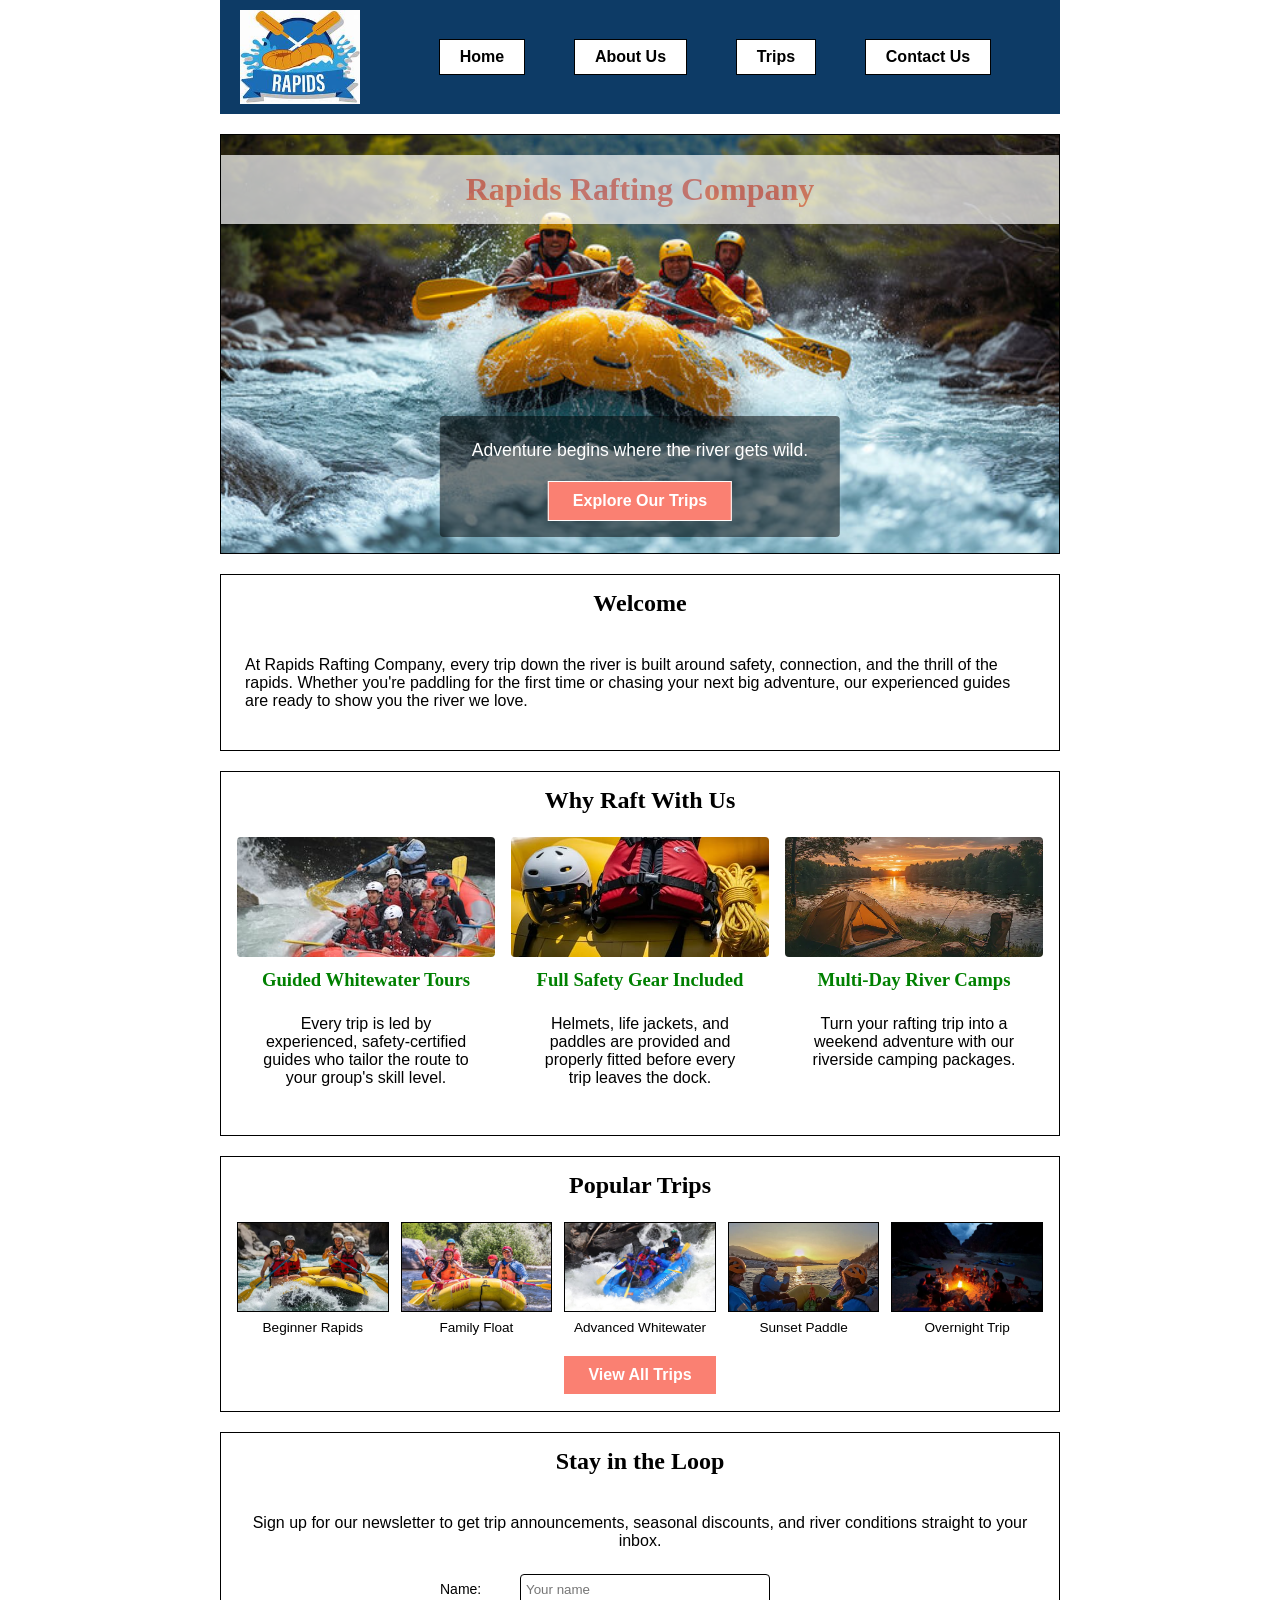
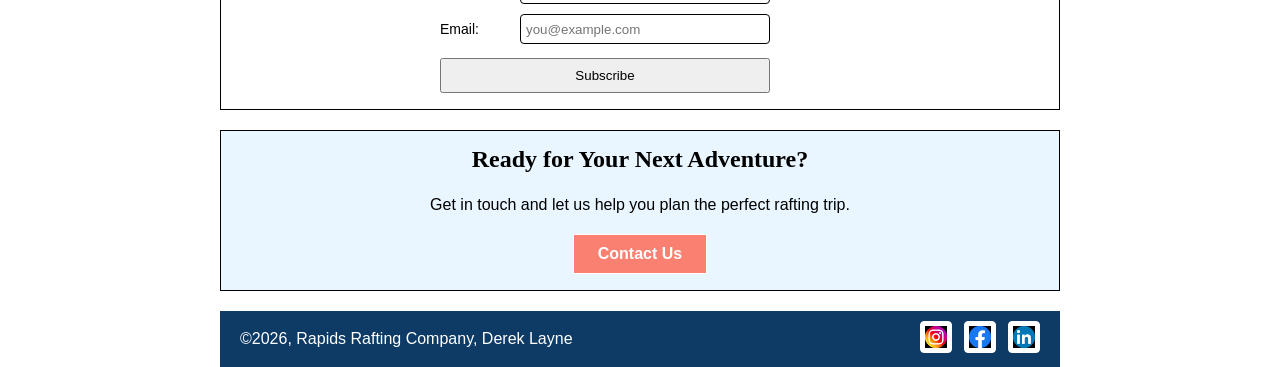
<file: wwr/Index.html>
<!DOCTYPE html>
<html lang="en">

<head>
    <meta charset="UTF-8">
    <meta name="viewport" content="width=device-width, initial-scale=1.0">
    <meta name="description"
      content="Home page for Rapids Rafting Company, showcasing our trips and adventures.">
    <meta name="author" content="Derek Layne Santos de Oliveira">
    <title>Rapids Rafting Company</title>
    <link rel="stylesheet" href="styles/rafting.css">
</head>

<body>
    <header>
        <img src="images/rapids-logo.jpeg" alt="Water rafting logo">
        <nav>
            <ul>
                <li><a href="index.html">Home</a></li>
                <li><a href="about.html">About Us</a></li>
                <li><a href="trips.html">Trips</a></li>
                <li><a href="contact.html">Contact Us</a></li>
            </ul>
        </nav>
    </header>

    <main>
        <div class="hero">
            <img src="images/hero-image.jpg" alt="Rafters navigating whitewater rapids">

            <h1>Rapids Rafting Company</h1>

            <div class="hero-cta">
                <p>Adventure begins where the river gets wild.</p>
                <a href="trips.html" class="btn-primary">Explore Our Trips</a>
            </div>
        </div>

        <section class="welcome">
            <h2>Welcome</h2>
            <p>At Rapids Rafting Company, every trip down the river is built around safety,
                connection, and the thrill of the rapids. Whether you're paddling for the first
                time or chasing your next big adventure, our experienced guides are ready to show
                you the river we love.</p>
        </section>

        <section class="features">
            <h2>Why Raft With Us</h2>
            <div class="features-grid">
                <div class="feature">
                    <img src="images/offer-guided-tours.jpg"
                      alt="Guide leading a rafting group through rapids">
                    <h3>Guided Whitewater Tours</h3>
                    <p>Every trip is led by experienced, safety-certified guides who tailor the
                        route to your group's skill level.</p>
                </div>
                <div class="feature">
                    <img src="images/offer-gear.jpg"
                      alt="Rafting helmets and life jackets laid out on the riverbank">
                    <h3>Full Safety Gear Included</h3>
                    <p>Helmets, life jackets, and paddles are provided and properly fitted before
                        every trip leaves the dock.</p>
                </div>
                <div class="feature">
                    <img src="images/offer-camping.webp" alt="Riverside campsite at sunset">
                    <h3>Multi-Day River Camps</h3>
                    <p>Turn your rafting trip into a weekend adventure with our riverside camping
                        packages.</p>
                </div>
            </div>
        </section>

        <section class="trips-preview">
            <h2>Popular Trips</h2>
            <div class="gallery">
                <figure>
                    <img src="images/trip-beginner.jpg" alt="Beginner rafting trip on calm rapids">
                    <figcaption>Beginner Rapids</figcaption>
                </figure>
                <figure>
                    <img src="images/trip-family.jpg"
                      alt="Family rafting a gentle stretch of river">
                    <figcaption>Family Float</figcaption>
                </figure>
                <figure>
                    <img src="images/trip-whitewater.jpg"
                      alt="Rafters tackling advanced whitewater">
                    <figcaption>Advanced Whitewater</figcaption>
                </figure>
                <figure>
                    <img src="images/trip-sunset.jpg" alt="Sunset rafting trip">
                    <figcaption>Sunset Paddle</figcaption>
                </figure>
                <figure>
                    <img src="images/trip-overnight.jpg" alt="Overnight camping rafting trip">
                    <figcaption>Overnight Trip</figcaption>
                </figure>
            </div>
            <a href="trips.html" class="btn-primary">View All Trips</a>
        </section>

        <section class="newsletter-signup">
            <h2>Stay in the Loop</h2>
            <p>Sign up for our newsletter to get trip announcements, seasonal discounts, and
                river conditions straight to your inbox.</p>
            <form class="newsletter-form">
                <label for="newsletter-name">Name:</label>
                <input type="text" id="newsletter-name" name="name" placeholder="Your name"
                  required>

                <label for="newsletter-email">Email:</label>
                <input type="email" id="newsletter-email" name="email" placeholder="you@example.com"
                  required>

                <button type="submit">Subscribe</button>
            </form>
        </section>

        <section class="cta-banner">
            <h2>Ready for Your Next Adventure?</h2>
            <p>Get in touch and let us help you plan the perfect rafting trip.</p>
            <a href="contact.html" class="btn-primary">Contact Us</a>
        </section>
    </main>

    <footer>
        <p>©2026, Rapids Rafting Company, Derek Layne</p>

        <nav class="socialmedia">
            <a href="https://www.instagram.com/">
                <img src="images/instagram-circle.jpg" alt="Instagram icon">
            </a>

            <a href="https://www.facebook.com/">
                <img src="images/facebook-circle.jpg" alt="Faceboook icon">
            </a>
            <a href="https://br.linkedin.com/">
                <img src="images/linkedin-circle.jpg" alt="Linkedin icon">
            </a>
        </nav>
    </footer>
</body>

</html>
</file>
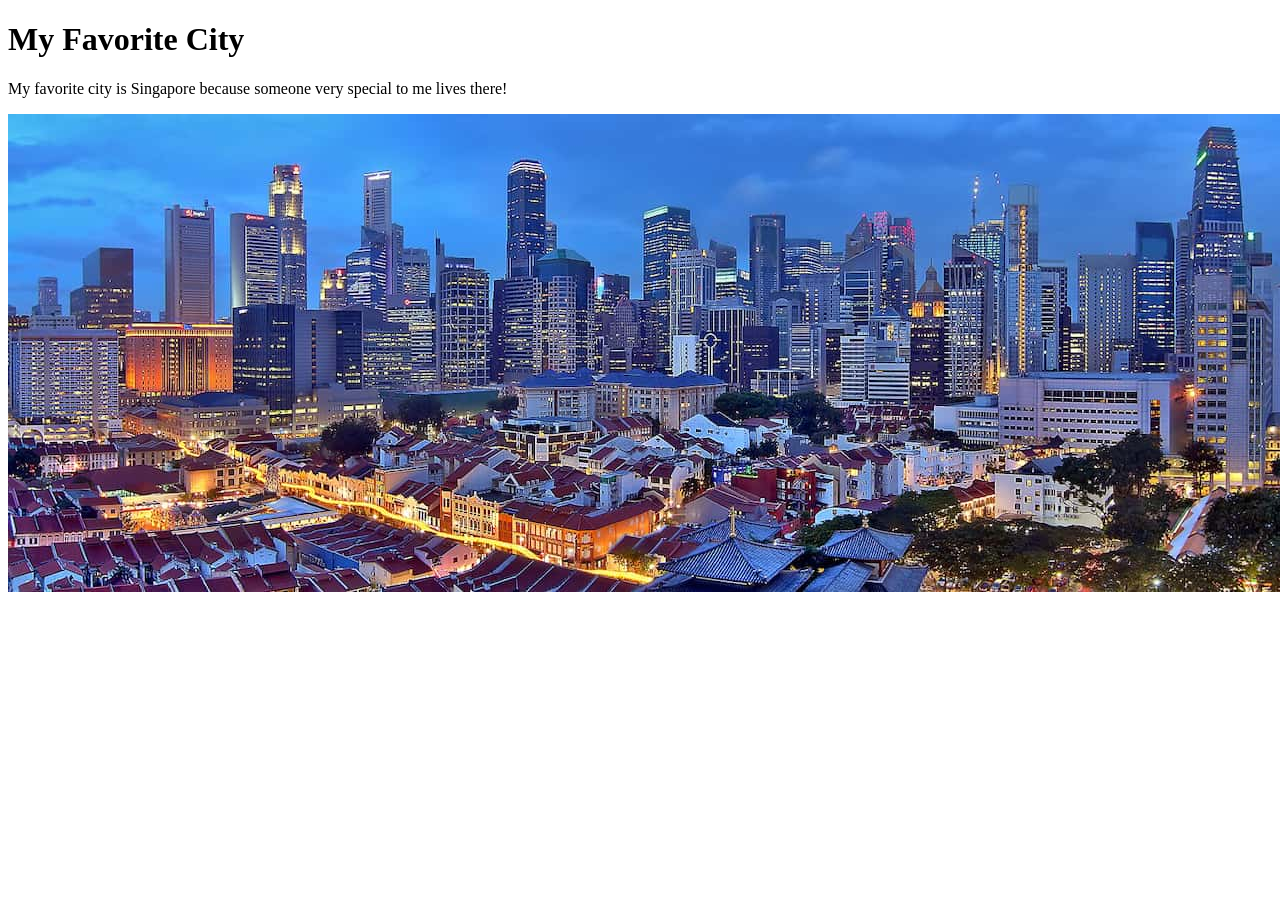
<file: week01/favorite-city.html>
<!DOCTYPE html> <!--If we type html:5 it kinda sets up the few first configurations for us-->
<html lang="en">

<head>
    <meta charset="UTF-8">
    <meta name="viewport" content="width=device-width, initial-scale=1.0">
    <title>My Favorite City</title>
</head>

<body>
    <h1>My Favorite City</h1>
    <p>My favorite city is Singapore because someone very special to me lives there!</p>
    <img src="images/singapore-skyline-resized.jpg" alt="Singapore Skyline" />
    <!--Width ="" you can resize the image by adding that-->
</body>

</html>
</file>
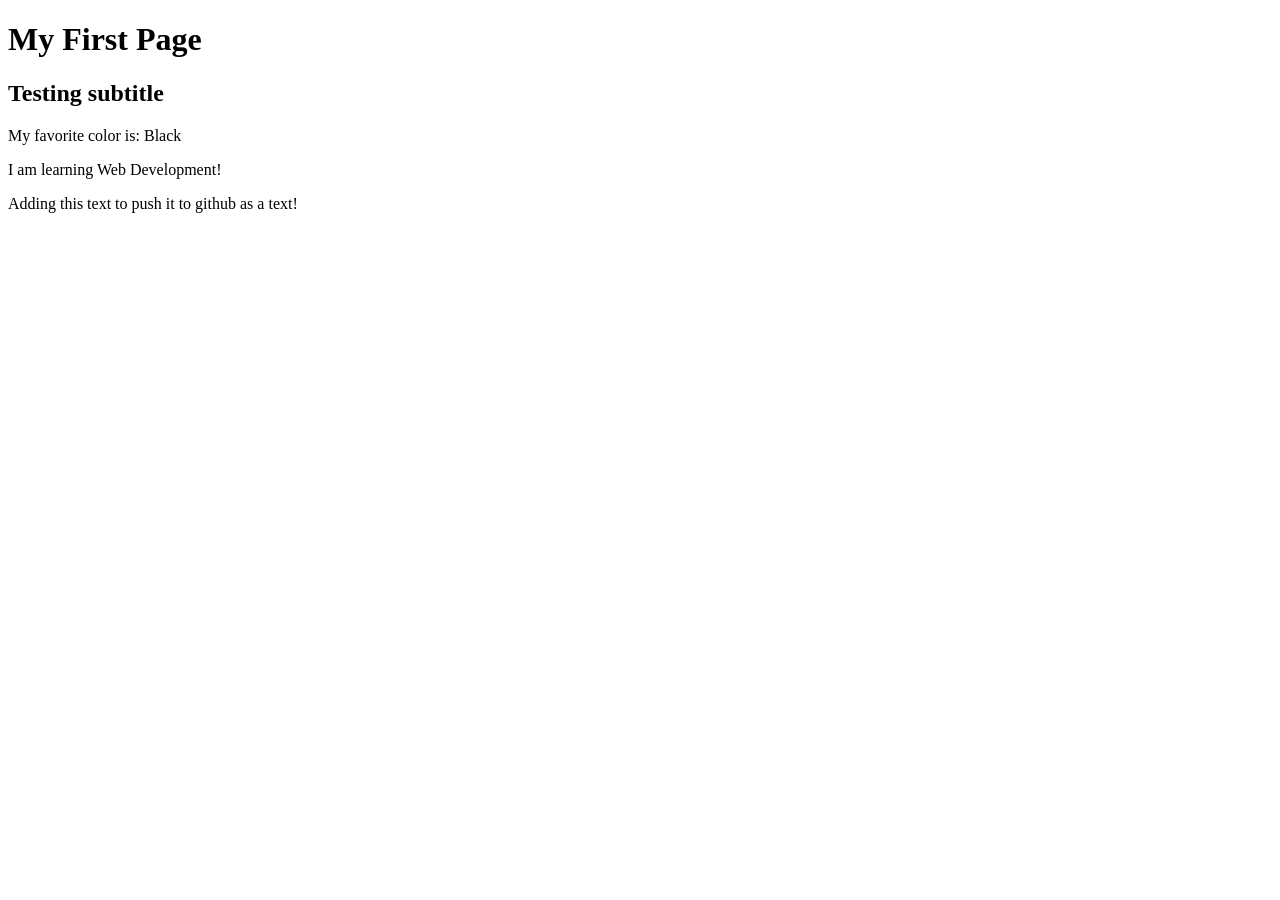
<file: week01/first-page.html>
<!DOCTYPE html> <!--Tells the browser that this documents uses HTML-->
<html lang="en">
<!--Start of the HTML document. Lang="en" defines that the page's language is english-->

<head> <!--Start of the settings sections of the page-->
    <meta charset="UTF-8">
    <!--It sets the character codification as UTF-8, allowing accents and special characters-->
    <meta name="viewport" content="width=device-width, initial-scale=1.0">
    <!--It makes the page correctly adapt to the screen size in phones, tables and computers-->
    <title>My First Page</title> <!--It defines the page title that shows up in the browser tab-->
</head> <!--End of the settings section of page-->

<body> <!--Start of the visible content of the page, the content itself-->
    <h1>My First Page</h1> <!--Main title of the page (Level 1, the most important one)-->
    <h2>Testing subtitle</h2> <!--Subtitle of the page (Level 2)-->
    <p>My favorite color is: Black </p> <!--Paragraph displaying the text about colors-->
    <p>I am learning Web Development!</p> <!--Another paragraph with a message-->
    <p>Adding this text to push it to github as a text!</p>
</body> <!--End of the visible content of the page-->

</html> <!--End of the HTML document-->
</file>
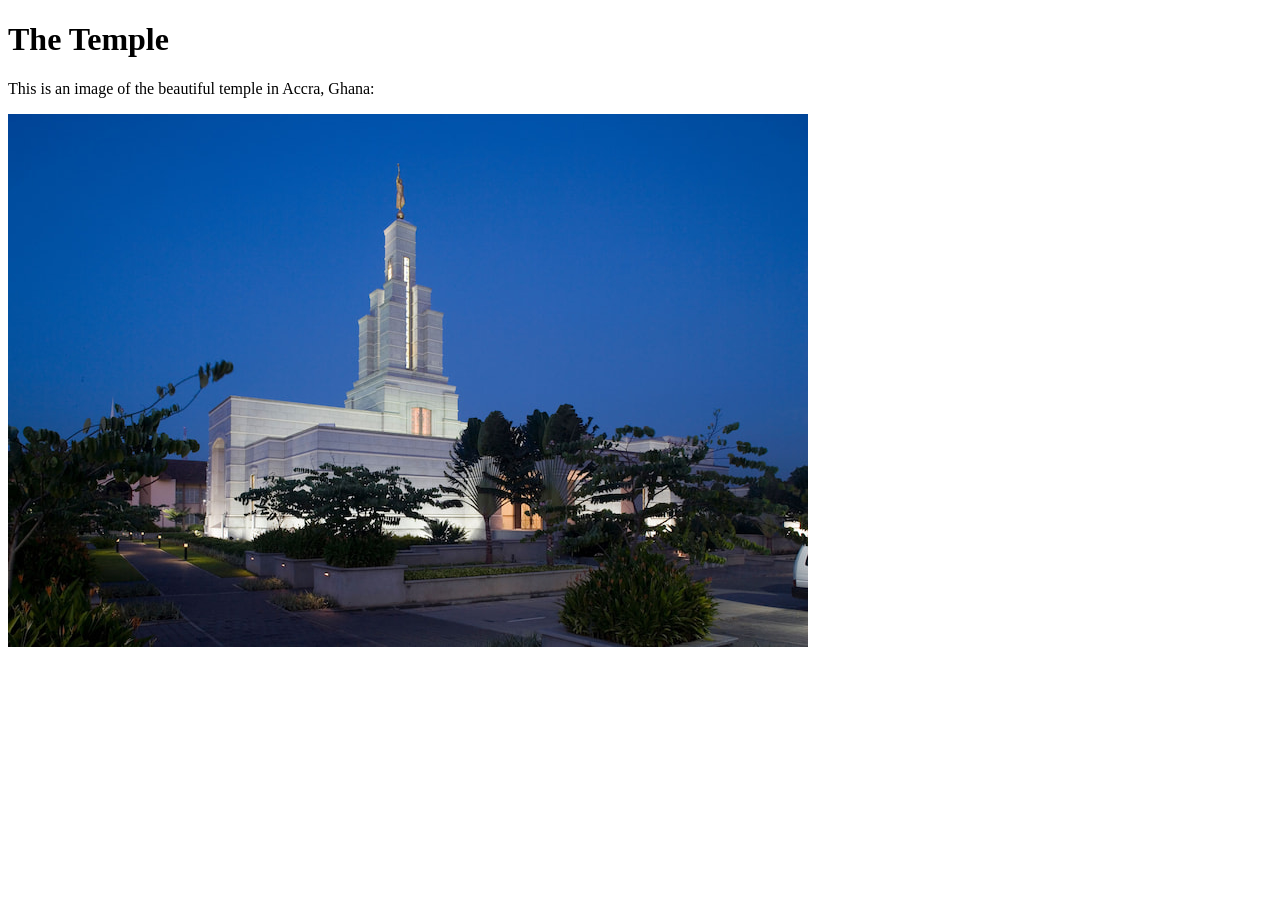
<file: week01/images-solution.html>
<!DOCTYPE html>
<html lang="en">
<head>
    <meta charset="UTF-8">
    <meta name="viewport" content="width=device-width, initial-scale=1.0">
    <title>Temple Image</title>
</head>
<body>
    <h1>The Temple</h1>
    <p>This is an image of the beautiful temple in Accra, Ghana:</p>
    <img src="images/temple-small.jpg" alt="The Accra Ghana Temple">
    
</body>
</html>
</file>
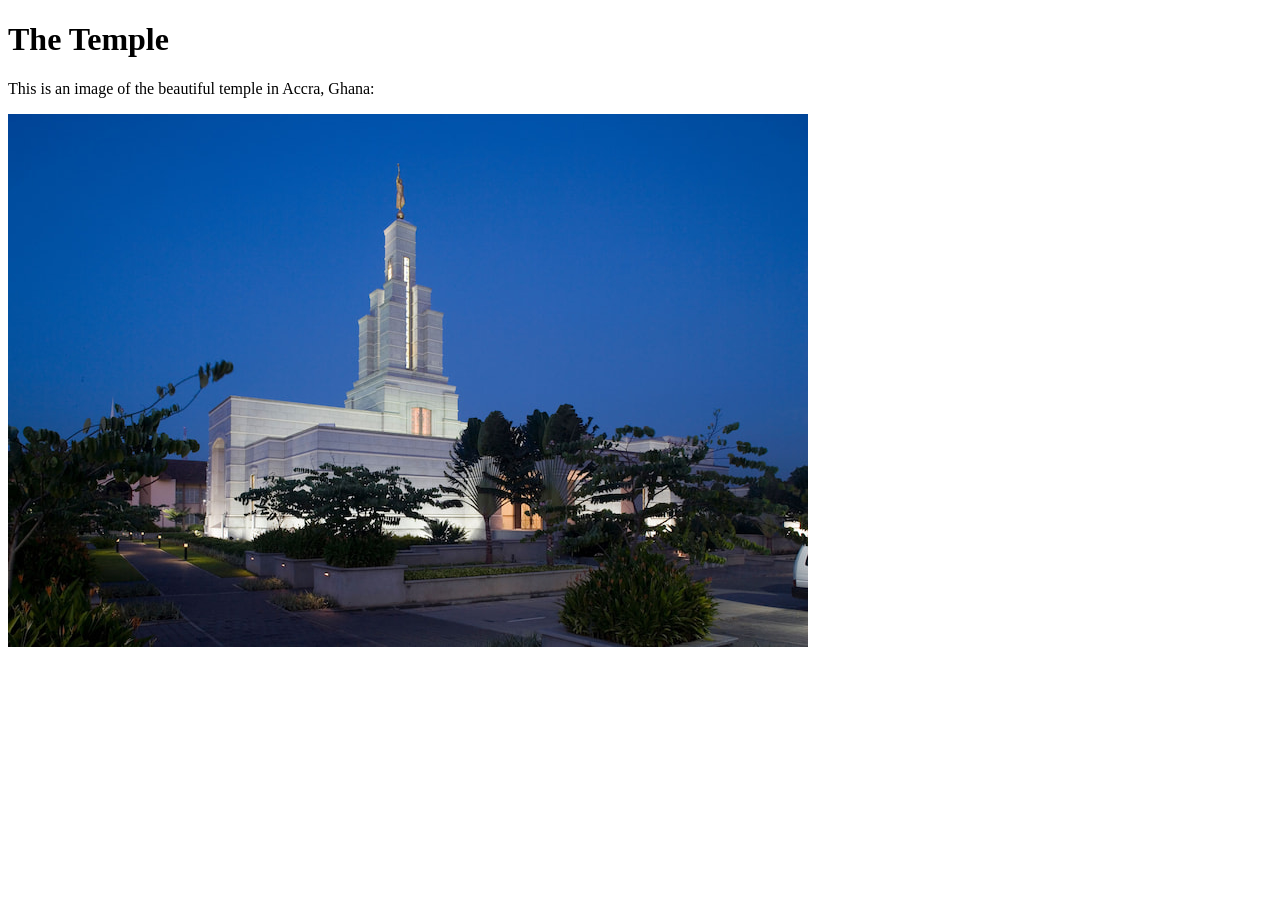
<file: week01/images.html>
<!DOCTYPE html>
<html lang="en">

<head>
    <meta charset="UTF-8">
    <meta name="viewport" content="width=device-width, initial-scale=1.0">
    <title>Temple Image</title>
</head>

<body>
    <h1>The Temple</h1>
    <p>This is an image of the beautiful temple in Accra, Ghana:</p>
    <img src="images/temple-small.jpg" alt="The Accra Ghana Temple">

</body>

</html>
</file>
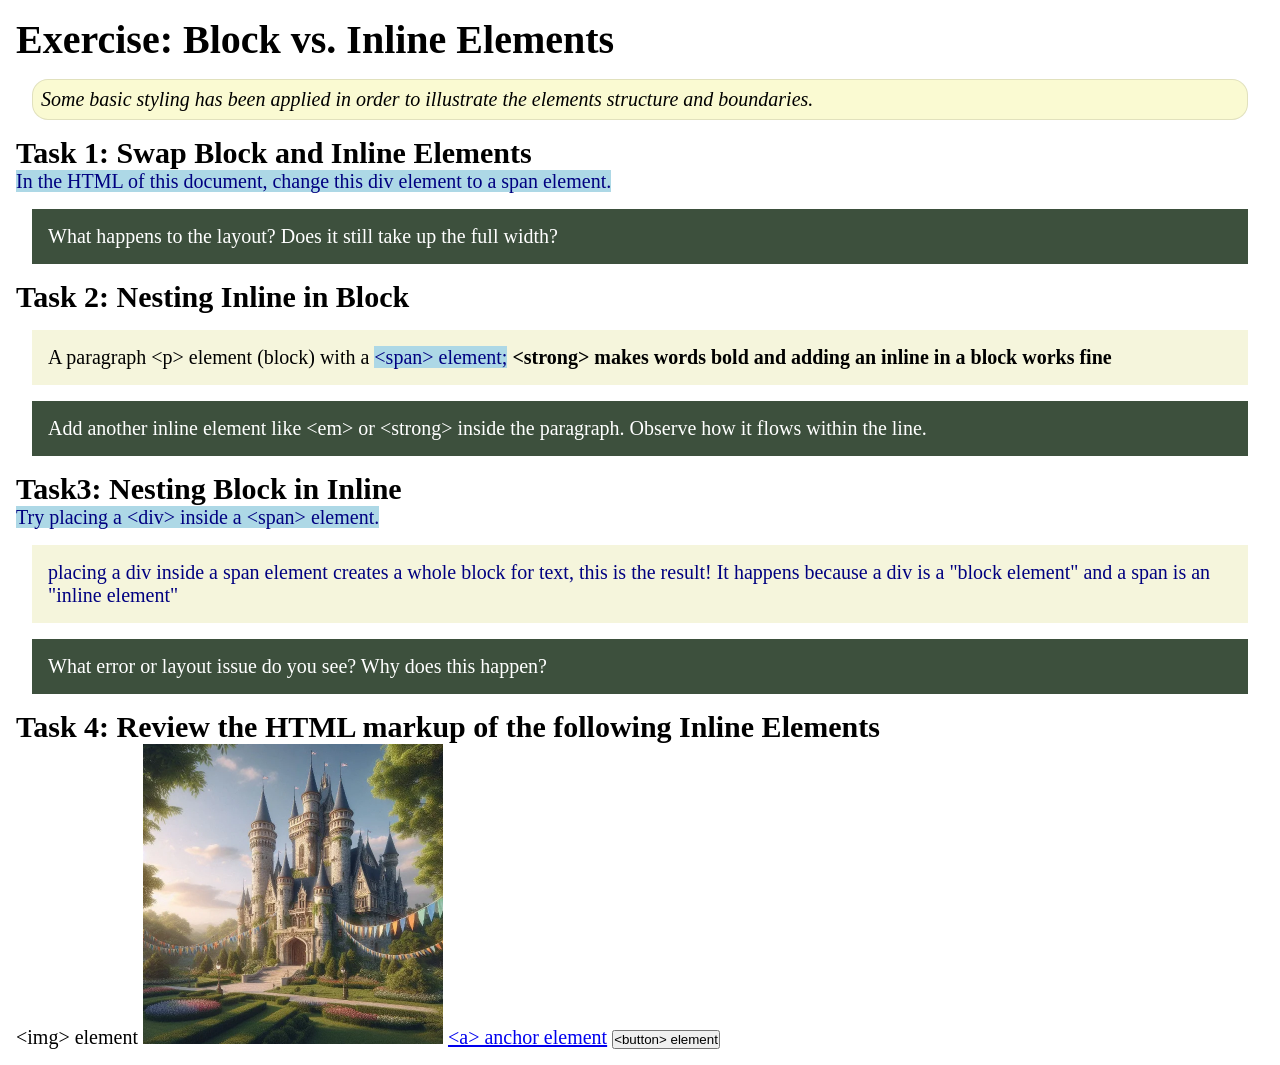
<file: week02/block-vs-inline.html>
<!DOCTYPE html>
<html lang="en">

<head>
    <meta charset="UTF-8">
    <meta name="viewport" content="width=device-width, initial-scale=1.0">
    <title>Exercise: Block vs. Inline Elements</title>
    <link rel="stylesheet" href="styles/block-vs-inline.css">
</head>

<body>
    <main>
        <h1>Exercise: Block vs. Inline Elements</h1>
        <p class="note">Some basic styling has been applied in order to illustrate the elements
            structure and
            boundaries.</p>

        <h2>Task 1: Swap Block and Inline Elements</h2>
        <span>In the HTML of this document, change this div element to a span element.</span>

        <p class="question">What happens to the layout? Does it still take up the full width?</p>

        <h2>Task 2: Nesting Inline in Block</h2>
        <p>A paragraph &lt;p&gt; element (block) with a <span>&lt;span&gt; element;</span>
            <strong>&lt;strong&gt; makes words bold and adding an inline in a block works
                fine</strong>
        </p>
        <p class="question">Add another inline element like &lt;em&gt; or &lt;strong&gt; inside the
            paragraph. Observe
            how it flows within the line.
        </p>

        <h2>Task3: Nesting Block in Inline</h2>
        <span>Try placing a &lt;div&gt; inside a &lt;span&gt; element.
            <div>
                placing a div inside a span element creates a whole block for text, this is the
                result! It happens because a div is a "block element" and a span is an "inline
                element"
            </div>
        </span>
        <p class="question">What error or layout issue do you see? Why does this happen?</p>


        <h2>Task 4: Review the HTML markup of the following Inline Elements</h2>
        &lt;img&gt; element
        <img src="images/castle.webp" alt="placeholder image (images are inline)" width="300"
          height="300">
        <a href="https://churchofjesuschrist.org">&lt;a&gt; anchor element</a>
        <button type="button">&lt;button&gt; element</button>
    </main>
</body>

</html>
</file>
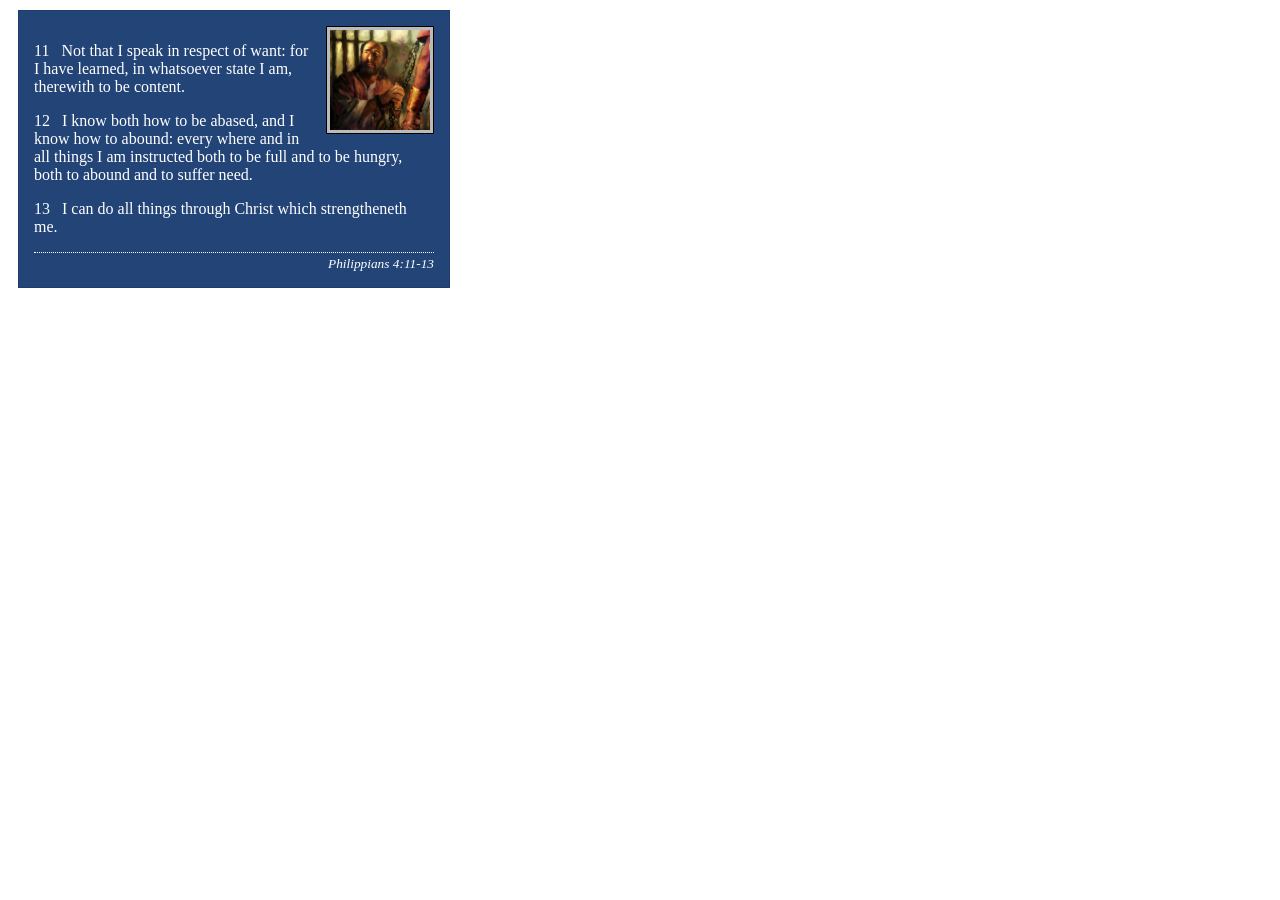
<file: week02/box-model-solution.html>
<!DOCTYPE html>
<html lang="en">
<head>
    <meta charset="UTF-8">
    <meta name="viewport" content="width=device-width, initial-scale=1.0">
    <title>Box Model Activity</title>
    <link rel="stylesheet" href="styles/box-model-solution.css">
</head>
<body>
    <main>
        <div class="callout">
            <img src="images/apostle-paul-imprisoned.webp" alt="Paul the Apostle - Imprisoned in Rome" width="200" height="200">
            <blockquote>
                <p>11 &nbsp; Not that I speak in respect of want: for I have learned, in whatsoever state I am, therewith to be content.</p>
                <p>12 &nbsp; I know both how to be abased, and I know how to abound: every where and in all things I am instructed both to be full and to be hungry, both to abound and to suffer need.</p>
                <p>13 &nbsp; I can do all things through Christ which strengtheneth me.</p>
            </blockquote>
            <cite>Philippians 4:11-13</cite>
        </div>
    </main>
</body>
</html>
</file>
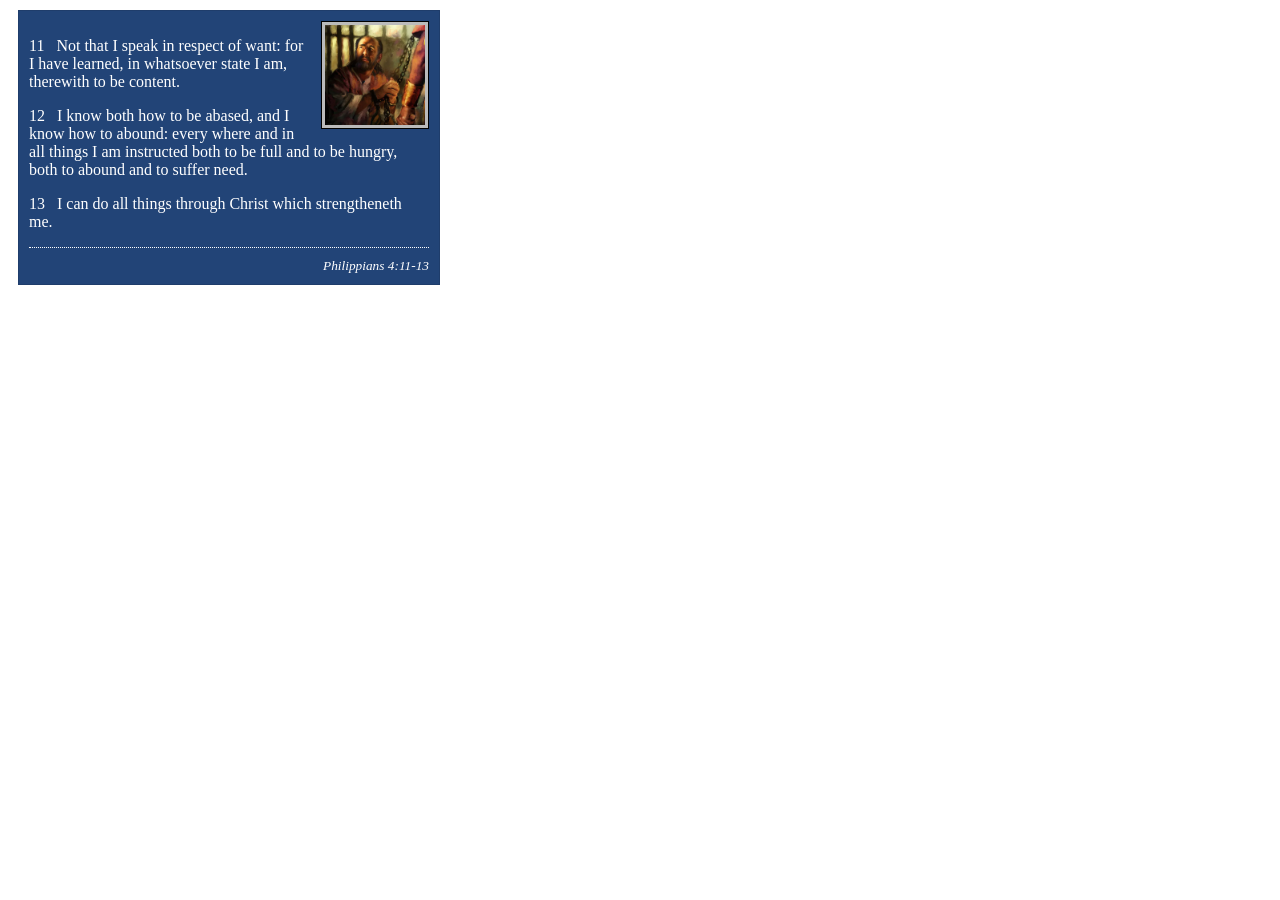
<file: week02/box-model.html>
<!DOCTYPE html>
<html lang="en">

<head>
    <meta charset="UTF-8">
    <meta name="viewport" content="width=device-width, initial-scale=1.0">
    <title>Box Model Activity</title>
    <link rel="stylesheet" href="styles/box-model.css">
</head>

<body>
    <main>
        <div class="callout">
            <img src="images/apostle-paul-imprisoned.webp"
              alt="Paul the Apostle - Imprisoned in Rome" width="200" height="200">
            <blockquote>
                <p>11 &nbsp; Not that I speak in respect of want: for I have learned, in whatsoever
                    state I am, therewith to be content.</p>
                <p>12 &nbsp; I know both how to be abased, and I know how to abound: every where and
                    in all things I am instructed both to be full and to be hungry, both to abound
                    and to suffer need.</p>
                <p>13 &nbsp; I can do all things through Christ which strengtheneth me.</p>
            </blockquote>
            <cite>Philippians 4:11-13</cite>
        </div>
    </main>
</body>

</html>
</file>
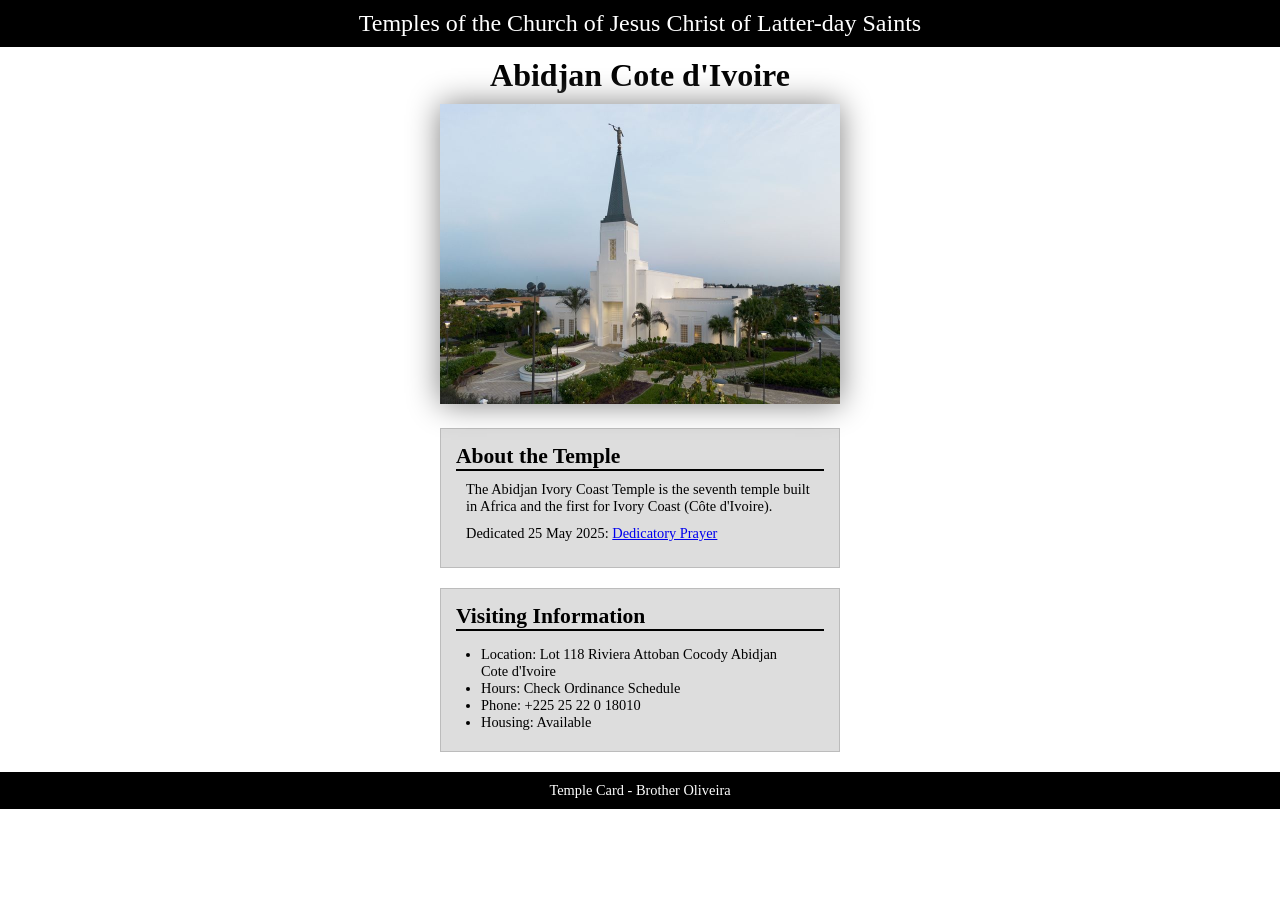
<file: week02/temple.html>
<!DOCTYPE html>
<html lang="en">

<head>
    <meta charset="UTF-8">
    <meta name="viewport" content="width=device-width, initial-scale=1.0">
    <title>Temple Card - Abidjan Cote d'Ivoire</title>
    <link rel="stylesheet" href="styles/temple.css">
</head>

<body>
    <header>
        <p>Temples of the Church of Jesus Christ of Latter-day Saints</p>
    </header>
    <main>
        <h1>Abidjan Cote d'Ivoire</h1>
        <picture>
            <img src="images/abidjan-ivory-coast.jpeg" alt="Abidjan Cote d'Ivoire Temple">
        </picture>
        <section>
            <h2>About the Temple</h2>
            <p>The Abidjan Ivory Coast Temple is the seventh temple built in Africa and the first
                for Ivory Coast (Côte
                d'Ivoire).</p>
            <p>Dedicated 25 May 2025: <a
                  href="https://www.churchofjesuschrist.org/temples/dedicatory-prayer/abidjan-ivory-coast-temple/2025-05-25?lang=eng"
                  target="_blank" rel="noopener noreferrer">Dedicatory Prayer</a></p>
        </section>
        <section>
            <h2>Visiting Information</h2>
            <ul>
                <li>Location: Lot 118 Riviera Attoban Cocody Abidjan Cote d'Ivoire</li>
                <li>Hours: Check Ordinance Schedule</li>
                <li>Phone: +225 25 22 0 18010</li>
                <li>Housing: Available</li>
            </ul>
        </section>
    </main>
    <footer>
        <p>Temple Card - Brother Oliveira</p>
    </footer>
</body>

</html>
</file>
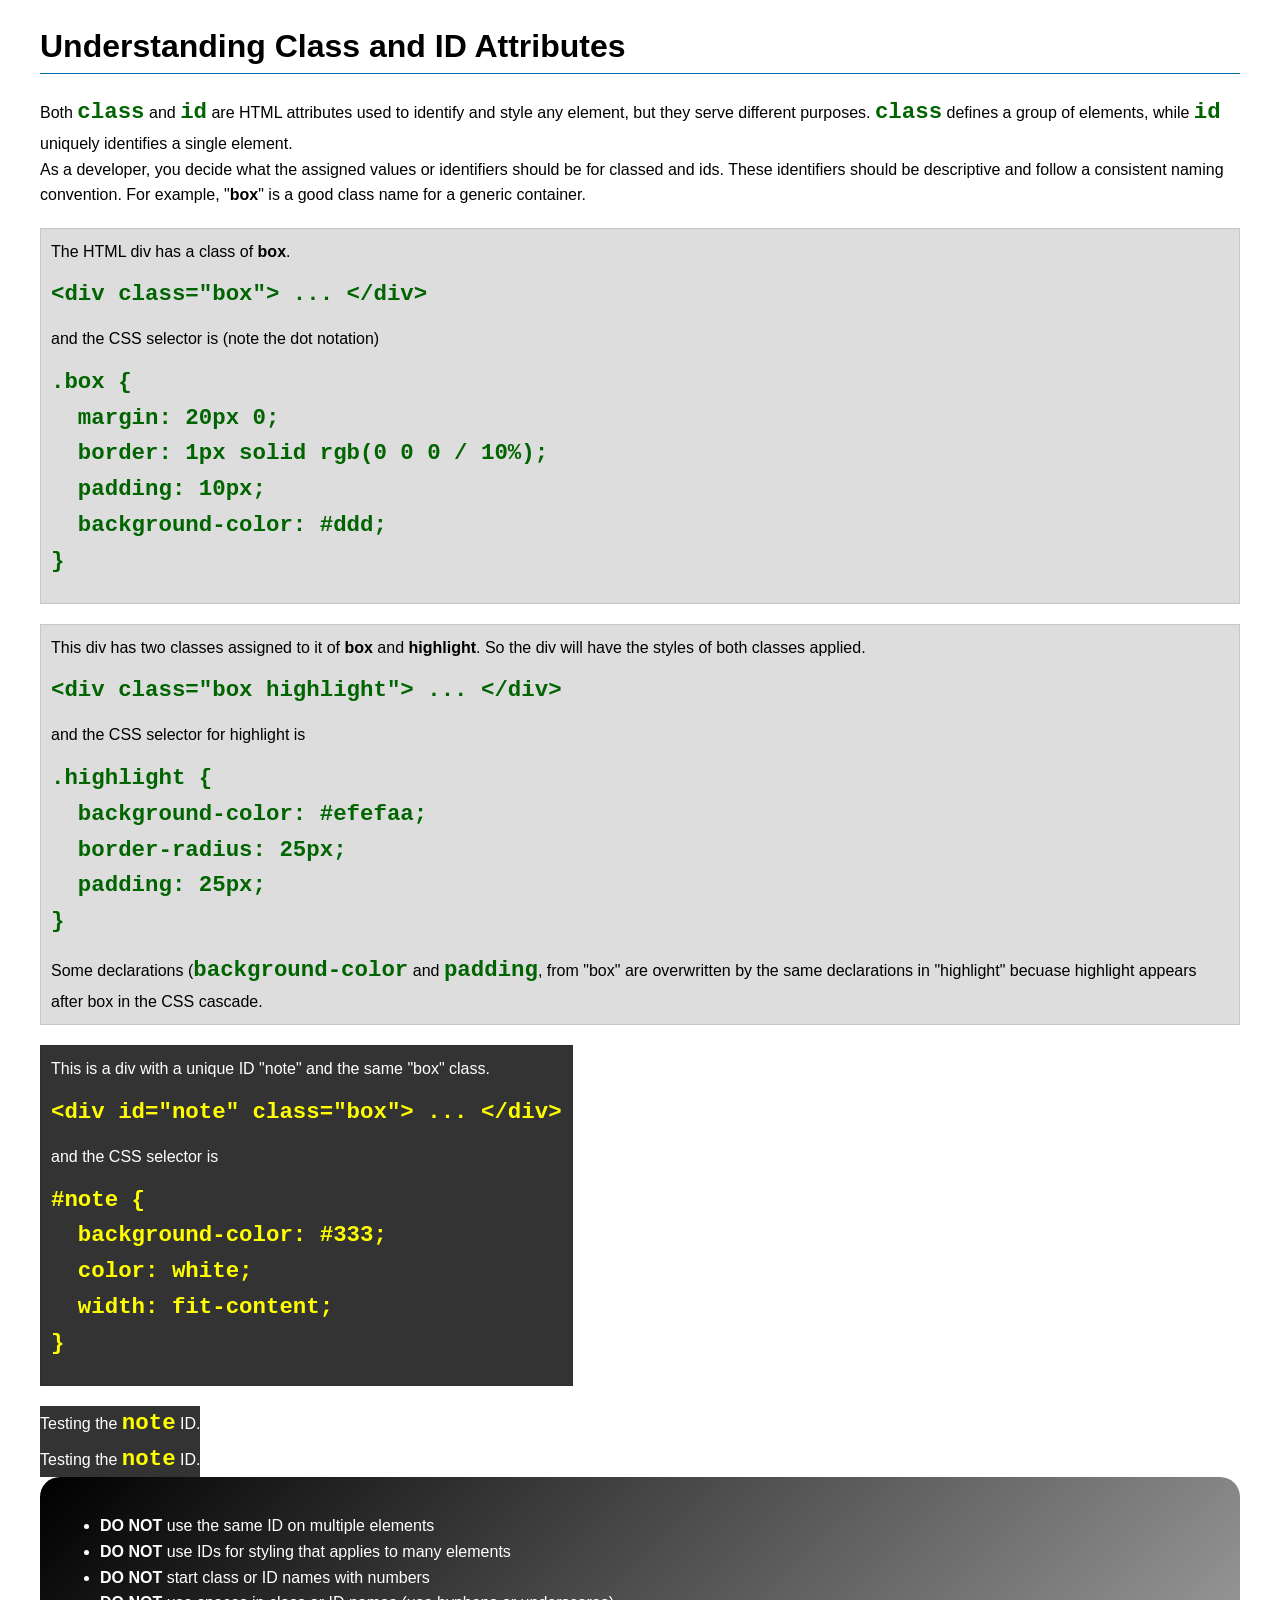
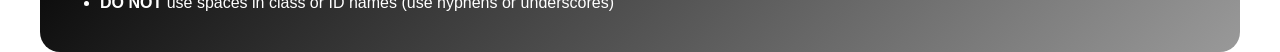
<file: week03/class-and-id.html>
<!DOCTYPE html>
<html lang="en">

<head>
    <meta charset="UTF-8">
    <meta name="viewport" content="width=device-width, initial-scale=1.0">
    <title>Class vs ID Attributes</title>
    <link rel="stylesheet" href="styles/class-and-id.css">
</head>

<body>
    <h1>Understanding Class and ID Attributes</h1>
    <p>Both <code>class</code> and <code>id</code> are HTML attributes used to identify and style
        any element, but they
        serve different purposes. <code>class</code> defines a group of elements, while
        <code>id</code> uniquely
        identifies a single element.
    </p>
    <p>As a developer, you decide what the assigned values or identifiers should be for classed and
        ids. These
        identifiers should be
        descriptive and follow a consistent naming convention. For example, "<strong>box</strong>"
        is a good class name
        for a generic container.</p>
    <div class="box">
        <p>The HTML div has a class of <strong>box</strong>.</p>
        <pre><code class="html">&lt;div class="box"&gt; ... &lt;/div&gt;</code></pre>
        and the CSS selector is (note the dot notation)
        <pre><code class="css">.box {
  margin: 20px 0;
  border: 1px solid rgb(0 0 0 / 10%);
  padding: 10px;
  background-color: #ddd; 
}</code></pre>
    </div>

    <div class="box">
        <p>This div has two classes assigned to it of <strong>box</strong> and
            <strong>highlight</strong>. So the div
            will have the styles of both classes applied.
        </p>
        <pre><code class="html">&lt;div class="box highlight"&gt; ... &lt;/div&gt;</code></pre>
        and the CSS selector for highlight is
        <pre><code class="css">.highlight {
  background-color: #efefaa;
  border-radius: 25px;
  padding: 25px;
}</code></pre>
        <p>Some declarations (<code>background-color</code> and <code>padding</code>, from "box" are
            overwritten by the same declarations in "highlight" becuase highlight appears after box
            in the CSS cascade.</p>
    </div>

    <div id="note" class="box">
        <p>This is a div with a unique ID "note" and the same "box" class.</p>
        <pre><code class="html">&lt;div id="note" class="box"&gt; ... &lt;/div&gt;</code></pre>
        and the CSS selector is
        <pre><code class="css">#note {
  background-color: #333;
  color: white;
  width: fit-content;
}</code></pre>
    </div>

    <div id="note">
        <p>Testing the <code>note</code> ID.</p>
    </div>

    <div id="note">
        <p>Testing the <code>note</code> ID.</p>
    </div>

    <section id="best-practice">
        <ul>
            <li><strong>DO NOT</strong> use the same ID on multiple elements</li>
            <li><strong>DO NOT</strong> use IDs for styling that applies to many elements</li>
            <li><strong>DO NOT</strong> start class or ID names with numbers</li>
            <li><strong>DO NOT</strong> use spaces in class or ID names (use hyphens or underscores)
            </li>
        </ul>
    </section>


</body>

</html>
</file>
<file: wwr/styles/rafting.css>
* {
    margin: 0;
    padding: 0;
    box-sizing: border-box;
}

:root {
    --primary-color: green;
    --secondary-color: salmon;
    --third-color: black;
    --forth-color: white;
    --heading-font: "Times New Roman", "Georgia", serif;
    --body-font: Arial, Helvetica, sans-serif;
}

body {
    font-family: var(--body-font);
    color: var(--third-color);
}

main {
    max-width: 840px;
    margin: 0 auto;
}

/*  HEADER (grid)  */
header {
    width: 840px;
    margin: 0 auto;
    display: grid;
    grid-template-columns: 150px 1fr;
    align-items: center;
    justify-content: space-between;
    padding: 10px 20px;
    background-color: #0d3b66;
}

header img {
    width: 120px;
    height: auto;
}

/*  NAV (flex)  */
nav ul {
    display: flex;
    justify-content: space-evenly;
    align-items: center;
    list-style: none;
}

nav ul li a {
    display: block;
    padding: 8px 20px;
    border: 1px solid var(--third-color);
    background-color: var(--forth-color);
    color: var(--third-color);
    text-decoration: none;
    font-weight: bold;
}

nav ul li a:hover {
    background-color: var(--secondary-color);
    color: var(--forth-color);
}

/* TYPOGRAPHY */
h1,
h2 {
    font-family: var(--heading-font);
    color: var(--primary-color);
}

h1 {
    text-align: center;
}

/* Título preto, usado na página de Contact */
.page-title {
    color: var(--third-color);
}

h2 {
    text-align: center;
    padding: 15px;
    margin: 0 16px;
    color: var(--third-color);
}

p,
article {
    margin: 16px;
    padding: 8px;
}

.socialmedia a {
    text-decoration: none;
}

/* SECTIONS (wrapper compartilhado) */
main > section {
    border: 1px solid var(--third-color);
    margin: 20px auto;
    padding-bottom: 16px;
}

.hero {
    position: relative;
    border: 1px solid var(--third-color);
    margin: 20px auto;
    min-height: 420px;
    overflow: hidden;
}

.hero img {
    position: absolute;
    inset: 0;
    width: 100%;
    height: 100%;
    object-fit: cover;
    display: block;
}

.hero h1 {
    position: absolute;
    top: 20px;
    left: 0;
    width: 100%;
    padding: 16px;
    opacity: 0.7;
    background-color: white;
    color: var(--secondary-color);
}

/* DEPOIS — usar essa versão */
.hero article {
    position: absolute;
    bottom: 16px;
    left: 5%;
    width: 90%;
    margin: 0;
    background-color: rgba(173, 216, 230, 0.9);
    padding: 20px;
    border: 1px solid lightblue;
    display: flex;
    align-items: center;
    gap: 20px;
}

.hero article img {
    position: static;
    width: 140px;
    height: 140px;
    object-fit: cover;
    border-radius: 4px;
    flex-shrink: 0;
    margin: 0;
}

.hero article p {
    margin: 0;
    padding: 0;
}

/* HOME HERO CTA */
.hero-cta {
    position: absolute;
    bottom: 16px;
    left: 50%;
    transform: translateX(-50%);
    text-align: center;
    background-color: rgba(0, 0, 0, 0.5);
    color: var(--forth-color);
    padding: 16px 24px;
    border-radius: 4px;
}

.hero-cta p {
    margin: 0 0 12px 0;
    font-size: 1.1rem;
}

/* Botão reutilizável */
.btn-primary {
    display: inline-block;
    padding: 10px 24px;
    background-color: var(--secondary-color);
    color: var(--forth-color);
    text-decoration: none;
    font-weight: bold;
    border: 1px solid var(--forth-color);
}

.btn-primary:hover {
    background-color: var(--primary-color);
}

/* HISTORY (About, grid de 3 colunas) */
.history-content {
    display: grid;
    grid-template-columns: 1fr 180px 1fr;
    gap: 16px;
    align-items: center;
    padding: 8px 16px;
}

.history-image img {
    width: 100%;
    height: 100%;
    object-fit: cover;
    border-radius: 4px;
}

/* FEATURES (Home, grid de 3 colunas) */
.features-grid {
    display: grid;
    grid-template-columns: repeat(3, 1fr);
    gap: 16px;
    padding: 8px 16px;
    text-align: center;
}

.feature h3 {
    font-family: var(--heading-font);
    color: var(--primary-color);
    margin-bottom: 8px;
}

/* ADVENTURE GALLERY (About, grid de 5 colunas) */
.gallery {
    display: grid;
    grid-template-columns: repeat(5, 1fr);
    gap: 12px;
    padding: 8px 16px;
    text-align: center;
}

.gallery img {
    width: 100%;
    height: 90px;
    object-fit: cover;
    border: 1px solid var(--third-color);
    background-color: #eee;
}

.gallery figcaption {
    margin-top: 4px;
    font-size: 0.85rem;
}

/* TRIPS PREVIEW (Home, reaproveita .gallery) */
.trips-preview {
    text-align: center;
}

.trips-preview .btn-primary {
    margin-top: 12px;
}

/* CTA BANNER (Home) */
.cta-banner {
    text-align: center;
    background-color: #eaf6ff;
}

.cta-banner p {
    margin: 0 16px 12px;
}

/*  FOOTER (flex)  */
footer {
    width: 840px;
    margin: 0 auto;
    display: flex;
    justify-content: space-between;
    align-items: center;
    padding: 10px 20px;
    background-color: #0d3b66;
    color: var(--forth-color);
}

footer p {
    margin: 0;
    padding: 0;
}

.socialmedia {
    display: flex;
    align-items: center;
    gap: 12px;
    margin: 0;
    padding: 0;
}

.socialmedia a img {
    width: 32px;
    height: 32px;
    padding: 4px;
    background-color: var(--forth-color);
    border: 1px solid var(--forth-color);
    border-radius: 4px;
}

/* CONTACT PAGE */
.contact-info {
    text-align: center;
    border: none;
}

.contact-info p {
    margin: 2px 0;
    padding: 1px;
    font-weight: 550;
}

.contact-form {
    display: grid;
    grid-template-columns: 70px 250px;
    gap: 10px;
    align-items: start;

    width: 400px;
    margin: 20px auto;
}

.contact-form label {
    font-size: 14px;
}

.contact-form input[type="text"],
.contact-form input[type="email"],
.contact-form textarea {
    width: 100%;
    height: 30px;
    box-sizing: border-box;
    border-radius: 4px;
    padding: 5px;
}

.contact-form textarea {
    height: 70px;
}

.contact-form textarea,
.contact-form label[for="message"] {
    grid-column: 1 / -1;
}

.radio-group {
    display: flex;
    flex-direction: column;
    gap: 5px;
}

.contact-form button {
    grid-column: 1 / -1;
    padding: 8px;
}

.newsletter {
    grid-column: 1 / -1;
}

.contact-content {
    display: flex;
    gap: 30px;
    align-items: flex-start;
    justify-content: center;
    border: none;
}

.contact-content iframe {
    width: 350px;
    height: 350px;
}

/* TEAM PHOTOS (Contact) — reaproveita o .gallery, mas força 3 colunas */
.team .gallery {
    grid-template-columns: repeat(3, 1fr);
}

.team .gallery img {
    height: 150px;
}

/* Imagem dentro de cada card do "Why Raft With Us" */
.feature img {
    width: 100%;
    height: 120px;
    object-fit: cover;
    border-radius: 4px;
    margin-bottom: 8px;
}

/* NEWSLETTER (Home) */
.newsletter-signup {
    text-align: center;
}

.newsletter-form {
    display: grid;
    grid-template-columns: 70px 250px;
    gap: 10px;
    align-items: center;
    width: 400px;
    margin: 16px auto 0;
}

.newsletter-form label {
    font-size: 14px;
    text-align: left;
}

.newsletter-form input[type="text"],
.newsletter-form input[type="email"] {
    width: 100%;
    height: 30px;
    box-sizing: border-box;
    border-radius: 4px;
    padding: 5px;
    border: 1px solid var(--third-color);
}

.newsletter-form button {
    grid-column: 1 / -1;
    padding: 8px;
    margin-top: 4px;
}

/* TRIPS TABLE (overview) */
.table-wrapper {
    overflow-x: auto;
    padding: 8px 16px;
}

.trips-table {
    width: 100%;
    border-collapse: collapse;
}

.trips-table th,
.trips-table td {
    border: 1px solid var(--third-color);
    padding: 10px 12px;
    text-align: left;
}

.trips-table th {
    background-color: #0d3b66;
    color: var(--forth-color);
    font-family: var(--heading-font);
}

.trips-table tr:nth-child(even) {
    background-color: #f2f2f2;
}

/* Screen-reader-only caption (mantém acessibilidade sem alterar o visual) */
.sr-only {
    position: absolute;
    width: 1px;
    height: 1px;
    padding: 0;
    margin: -1px;
    overflow: hidden;
    clip: rect(0, 0, 0, 0);
    white-space: nowrap;
    border: 0;
}
</file>
<file: week02/styles/block-vs-inline.css>
* {
    margin: 0;
    padding: 0;
}

body {
    font-size: 20px;
    margin: 1rem;
}

p,
div {
    background-color: beige;
    margin: 1rem;
    padding: 1rem;
}

span {
    color: navy;
    background-color: lightblue;
}

code {
    margin: 0;
    padding: 0;
    color: green;
    font-size: 1.2rem;
}

.note {
    font-style: italic;
    background-color: lightgoldenrodyellow;
    border-radius: 1rem;
    border: 1px solid rgb(0 0 0 / 10%);
    margin: 1rem;
    padding: .5rem;
}

.question {
    background-color: #3d503d;
    color: #fff;
}
</file>
<file: week02/styles/box-model-solution.css>
.callout {
    max-width: 400px;
    margin: 10px;
    border: 1px solid rgba(0, 0, 0, .1);
    padding: 15px;
    background-color: #247;
    color: #fff;
}

.callout img {
    float: right;
    margin: 0 0 10px 15px;
    border: 1px solid #000;
    padding: 3px;
    background-color: #bbb;
    width: 100px;
    height: auto;

}

blockquote {
    margin: 0;
}

cite {
    display: block;
    border-top: 1px dotted #fff;
    padding-top: 3px;
    text-align: right;
    font-size: smaller;
}
</file>
<file: week02/styles/box-model.css>
.callout {
    max-width: 400px;
    margin: 10px;
    border: 1px solid rgb(0 0 0/0.1);
    padding: 10px;
    background-color: #247;
    color: white
}

.callout img {
    float: right;
    margin: 0 0 10px 15px;
    border: 1px solid black;
    padding: 3px;
    background-color: #bbb;
    width: 100px;
    height: auto;
}

blockquote {
    margin: 0;
}

cite {
    display: block;
    border-top: 1px dotted;
    padding-top: 10px;
    text-align: right;
    font-size: smaller;
}
</file>
<file: week02/styles/temple.css>
* {
    margin: 0;
    padding: 0;
}

/*header is the "rule selector" and inside the rule are the declarations*/
header,
footer {
    background-color: black;
    color: white;
    padding: 10px 0;
    /*This means that we want 10px for the top and bottom and 0 for right and left*/
    text-align: center;
    font-size: 24px;
}

main {
    width: 400px;
    margin: 0 auto;
}

h1 {
    margin: 10px;
    text-align: center;
}

h2 {
    border-bottom: 2px solid black;

}

img {
    width: 100%;
    height: auto;
    box-shadow: 0 0 30px gray;
    /*first "0" is Horizontal displacement, second "0" is Vertical displacement and 30px is the blur*/
}

section {
    /*This means 20px top and bottom and 0 for left and right*/
    margin: 20px 0;
    /*Border: 1px shows how thick the border line will be. "Solid" means how the line will look like. 10% is the opacity */
    border: 1px solid rgb(0 0 0 / 15%);
    /*padding means the whole text inside the section has a layer or box around it as well. Thats the box model.*/
    padding: 15px;

    background-color: #ddd;

    font-size: .9rem;
}

section p {
    margin: 10px;
}

ul {
    /*top is 10px, left and right is 20px and the bottom is 0*/
    margin: 10px 20px 0;
    padding: 5px;
}

footer {
    font-size: .9rem;
}
</file>
<file: week03/styles/class-and-id.css>
body {
    font-family: Arial, sans-serif;
    line-height: 1.6;
    margin: 0;
    padding: 0 40px;
}

h1 {
    border-bottom: 1px solid rgb(0 110 182);
    padding-bottom: 0;
}



p {
    margin: 0;
}

code {
    color: darkgreen;
    font-weight: 700;
    font-size: 1.4rem;
}

/* Class examples - can be reused */

.box {
    margin: 20px 0;
    border: 1px solid rgb(0 0 0 / 10%);
    padding: 10px;
    background-color: #ddd; /* this is shorthand for #dddddd */
}

.highlight {
    background-color: #efefaa;
    border-radius: 25px;
    padding: 25px;
}

/* ID examples - should be unique */

#note {
    background-color: #333;
    color: white;
    width: fit-content;
}

#note code {
    color: yellow;
}

#best-practice {
    background: linear-gradient(135deg, #000 0%, #999 100%);
    color: white;
    border-radius: 20px;
    padding: 20px
}
</file>
